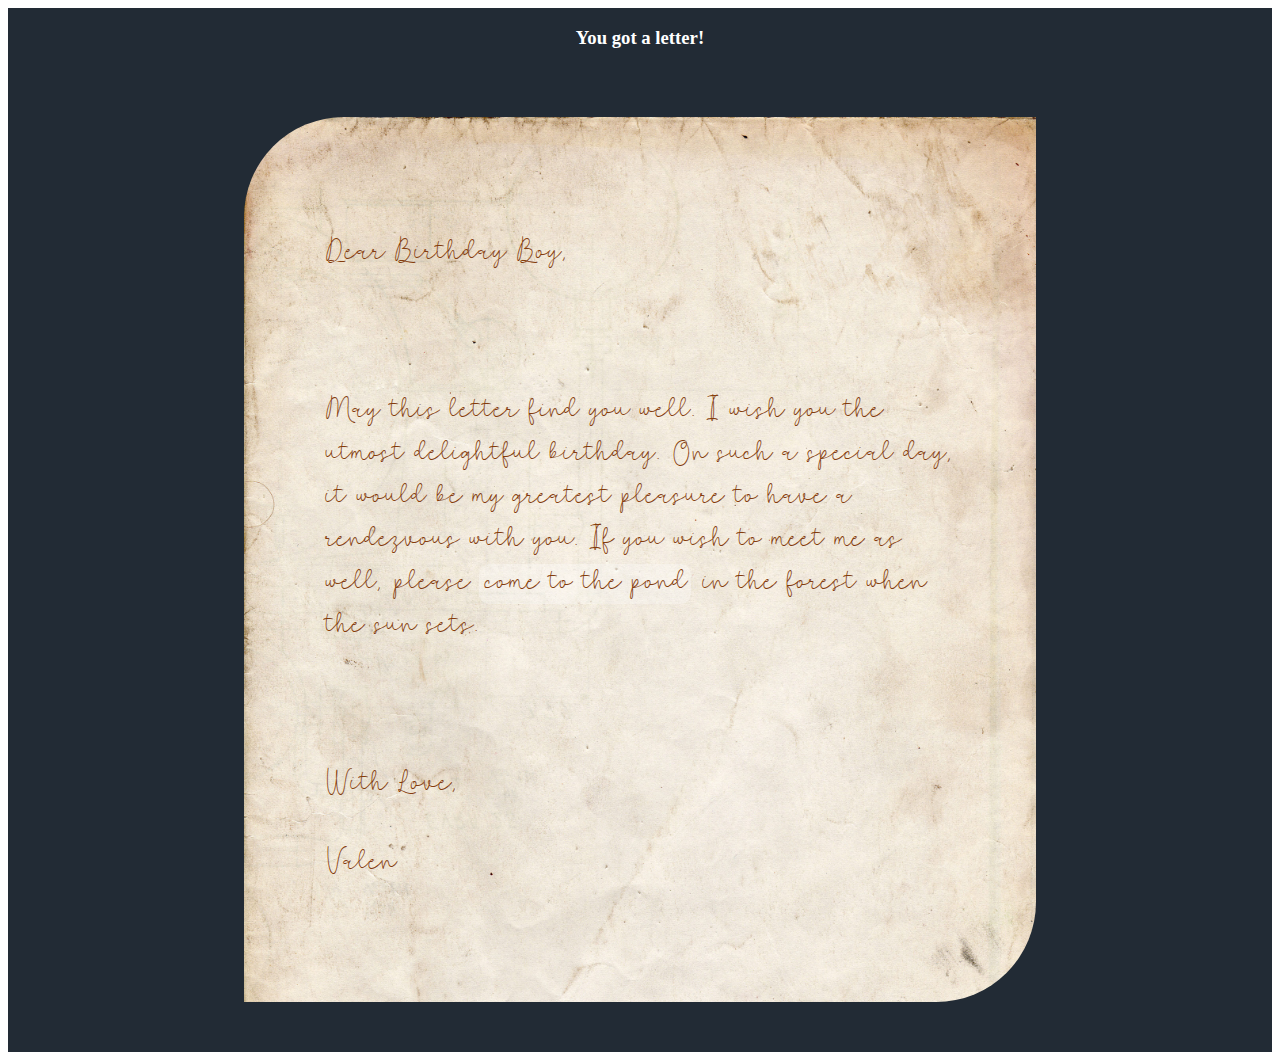
<file: index.html>
<!DOCTYPE html>
<html lang="en">
<head>
    <meta charset="UTF-8">
    <meta name="viewport" content="width=device-width, initial-scale=1.0">
    <meta http-equiv="X-UA-Compatible" content="ie=edge">
    <link href="https://cdn.jsdelivr.net/npm/bootstrap@5.3.0-alpha1/dist/css/bootstrap.min.css" rel="stylesheet"
        integrity="sha384-GLhlTQ8iRABdZLl6O3oVMWSktQOp6b7In1Zl3/Jr59b6EGGoI1aFkw7cmDA6j6gD" crossorigin="anonymous">
    <link rel="stylesheet" href="https://cdn.jsdelivr.net/npm/bootstrap-icons@1.5.0/font/bootstrap-icons.css" />
    <link rel="stylesheet" href="style.css" type="text/css">
    <script src="https://cdn.jsdelivr.net/npm/@popperjs/core@2.11.6/dist/umd/popper.min.js"
        integrity="sha384-oBqDVmMz9ATKxIep9tiCxS/Z9fNfEXiDAYTujMAeBAsjFuCZSmKbSSUnQlmh/jp3" crossorigin="anonymous">
    </script>
    <script src="https://cdn.jsdelivr.net/npm/bootstrap@5.3.0-alpha1/dist/js/bootstrap.min.js"
        integrity="sha384-mQ93GR66B00ZXjt0YO5KlohRA5SY2XofN4zfuZxLkoj1gXtW8ANNCe9d5Y3eG5eD" crossorigin="anonymous">
    </script>
    <title>Letter</title>
</head>
<body>
    <div class="container-fluid for-center" style="background-color:#222B35; color:white;">
        <h3 class="mt-5">You got a letter!</h3>
        <div class="letter">
            <p>Dear Birthday Boy,</p><br>
            <p>May this letter find you well. I wish you the utmost delightful birthday. On such a special day, it would be my greatest pleasure to have a rendezvous with you. If you wish to meet me as well, please <a href="pond.html">come to the pond</a> in the forest when the sun sets.</p>
            <br>
            <p>With Love,</p>
            <p>Valen</p>
        </div>
    </div>
</body>
</html>
</file>
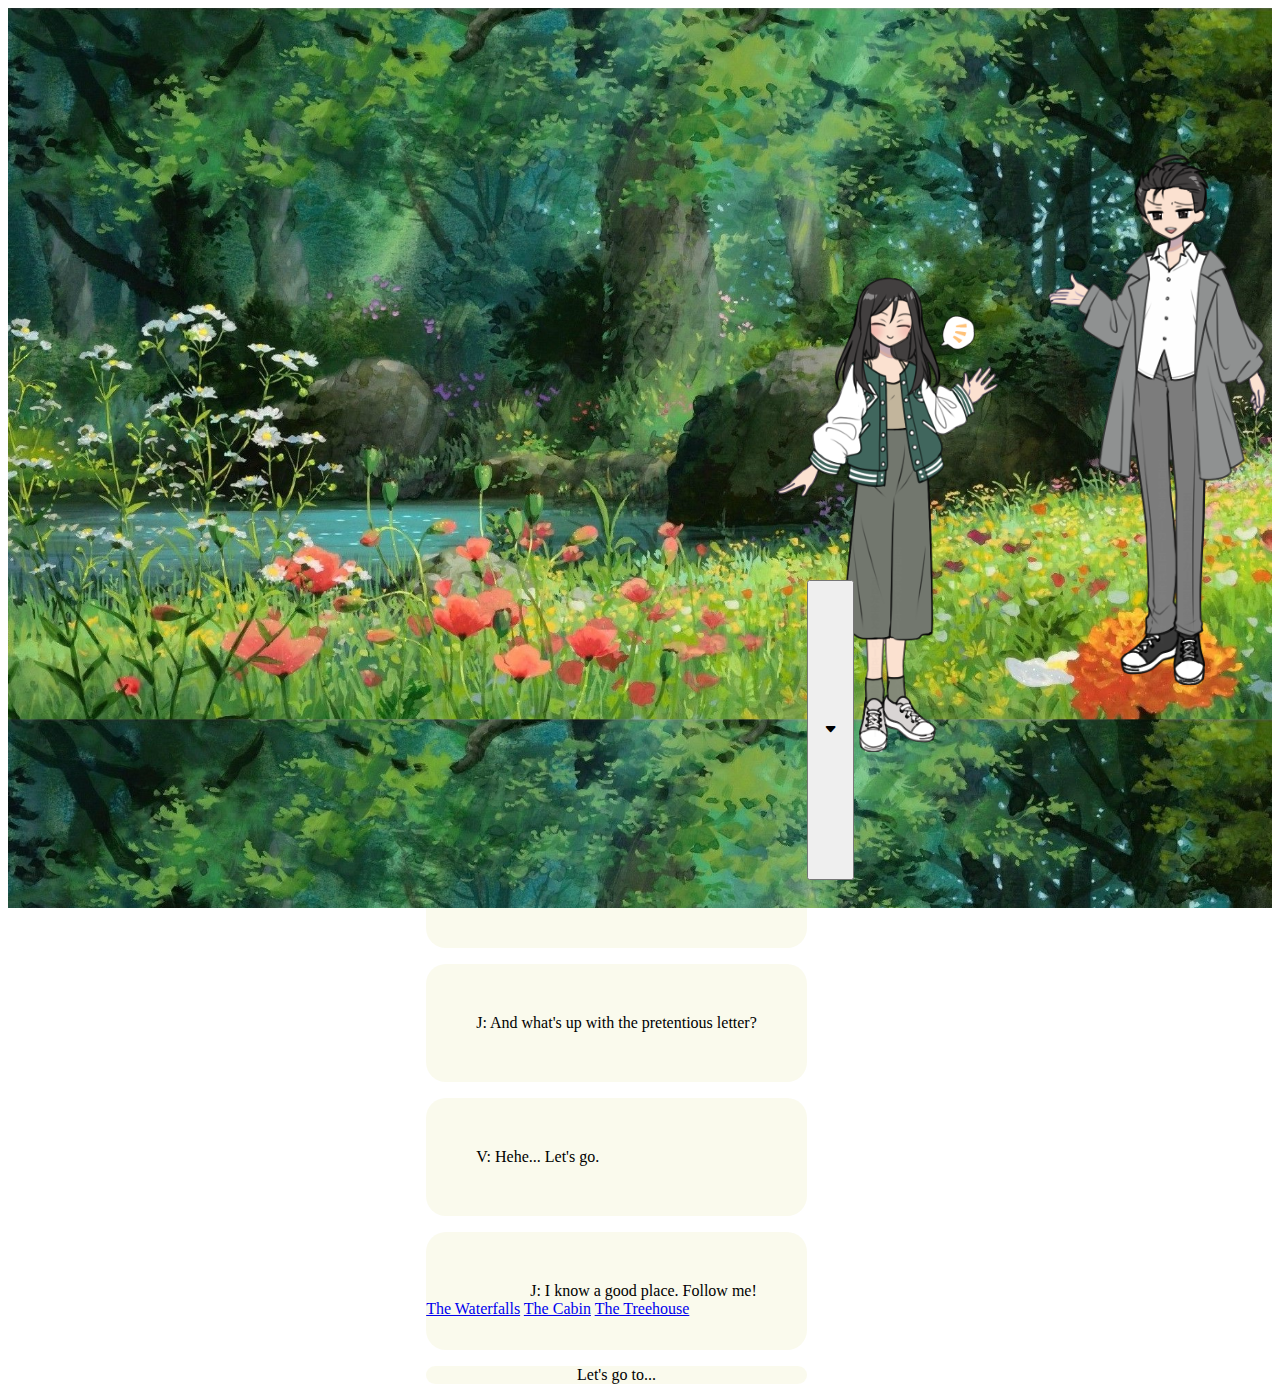
<file: pond.html>
<!DOCTYPE html>
<html lang="en">
<head>
    <meta charset="UTF-8">
    <meta name="viewport" content="width=device-width, initial-scale=1.0">
    <meta http-equiv="X-UA-Compatible" content="ie=edge">
    <link href="https://cdn.jsdelivr.net/npm/bootstrap@5.3.0-alpha1/dist/css/bootstrap.min.css" rel="stylesheet"
        integrity="sha384-GLhlTQ8iRABdZLl6O3oVMWSktQOp6b7In1Zl3/Jr59b6EGGoI1aFkw7cmDA6j6gD" crossorigin="anonymous">
    <link rel="stylesheet" href="https://cdn.jsdelivr.net/npm/bootstrap-icons@1.5.0/font/bootstrap-icons.css" />
    <link rel="stylesheet" href="style.css" type="text/css">
    <script src="https://cdn.jsdelivr.net/npm/@popperjs/core@2.11.6/dist/umd/popper.min.js"
        integrity="sha384-oBqDVmMz9ATKxIep9tiCxS/Z9fNfEXiDAYTujMAeBAsjFuCZSmKbSSUnQlmh/jp3" crossorigin="anonymous">
    </script>
    <script src="https://cdn.jsdelivr.net/npm/bootstrap@5.3.0-alpha1/dist/js/bootstrap.min.js"
        integrity="sha384-mQ93GR66B00ZXjt0YO5KlohRA5SY2XofN4zfuZxLkoj1gXtW8ANNCe9d5Y3eG5eD" crossorigin="anonymous">
    </script>
    <title>The pond</title>
</head>
<body>
    <div class="container-fluid pond for-center">
        <img src="assets/v-hi.png" class="flip" style="position:absolute; width:500px; left:50%; top:28%">
        <img src="assets/j-confused.png" style="position:absolute; width:550px; left:70%; top:15%">
        <div class="carousel carousel-fade dialogue-container dialogue" id="dialogue" data-bs-ride="carousel">
            <div class="carousel-inner">
                <div class="carousel-item dpond active" data-bs-interval="3000">
                    <p>V: Happy birthday...</p>
                </div>
                <div class="carousel-item dpond" data-bs-interval="3500">
                    <p style="text-align:right">J: It's not my birthday anymore, silly!</p>
                </div>
                <div class="carousel-item dpond" data-bs-interval="3500">
                    <p style="text-align:right">J: And what's up with the pretentious letter?</p>
                </div>
                <div class="carousel-item dpond" data-bs-interval="3000">
                    <p>V: Hehe... Let's go.</p>
                </div>
                <div class="carousel-item dpond" data-bs-interval="3500">
                    <p style="text-align:right">J: I know a good place. Follow me!</p>
                </div>
                <div class="carousel-item d-flex flex-column align-items-center" data-bs-interval="100000">
                    <p style="text-align:center; padding:0px">Let's go to...</p>
                    <div class="destinations">
                        <a href="waterfalls.html" class="btn btn-light">The Waterfalls</a>
                        <a href="cabin.html" class="btn btn-light">The Cabin</a>
                        <a href="treehouse.html" class="btn btn-light">The Treehouse</a>
                    </div>
                </div>
            </div>
            <button class="carousel-control-next align-items-end justify-content-end" title="Repeat/next" type="button" data-bs-target="#dialogue" data-bs-slide="next" style="padding:15px">
                <i class="bi bi-caret-down-fill" style="color:black"></i>
            </button>
        </div>
    </div>
</body>
</html>
</file>
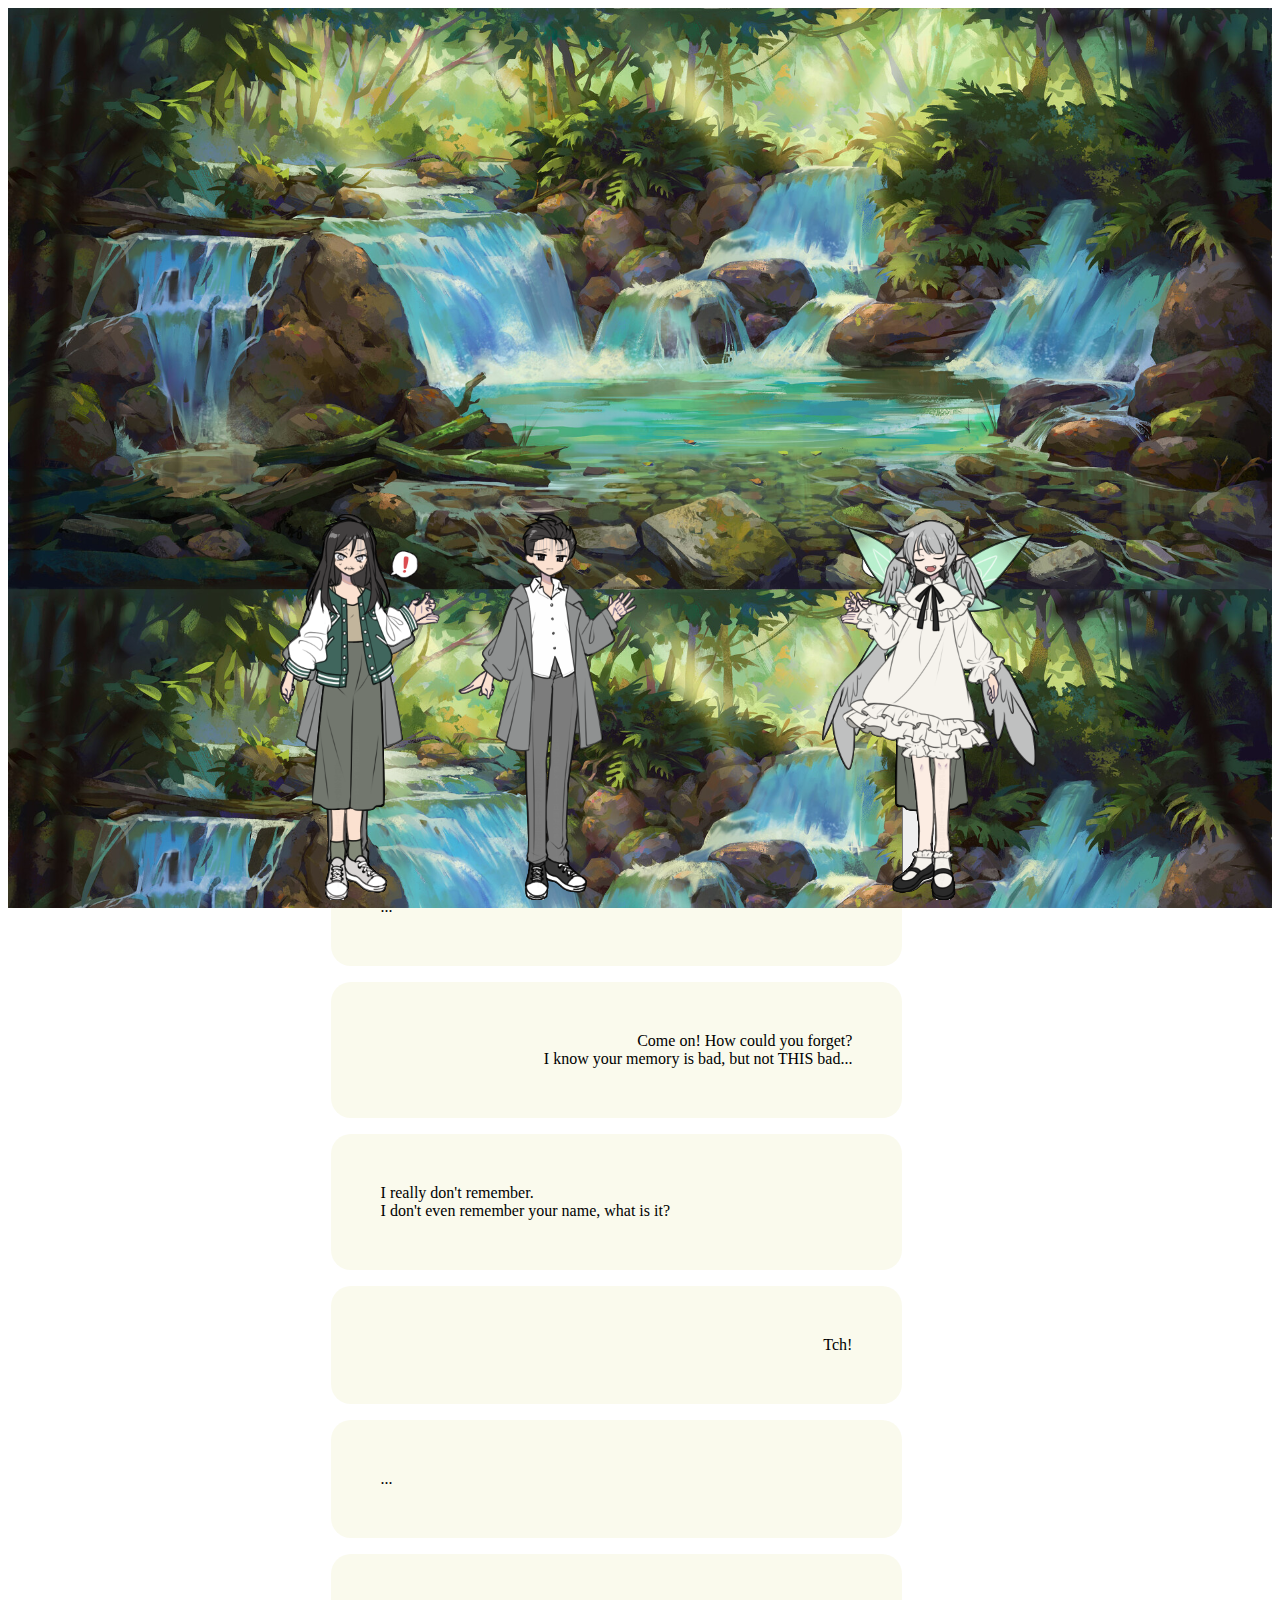
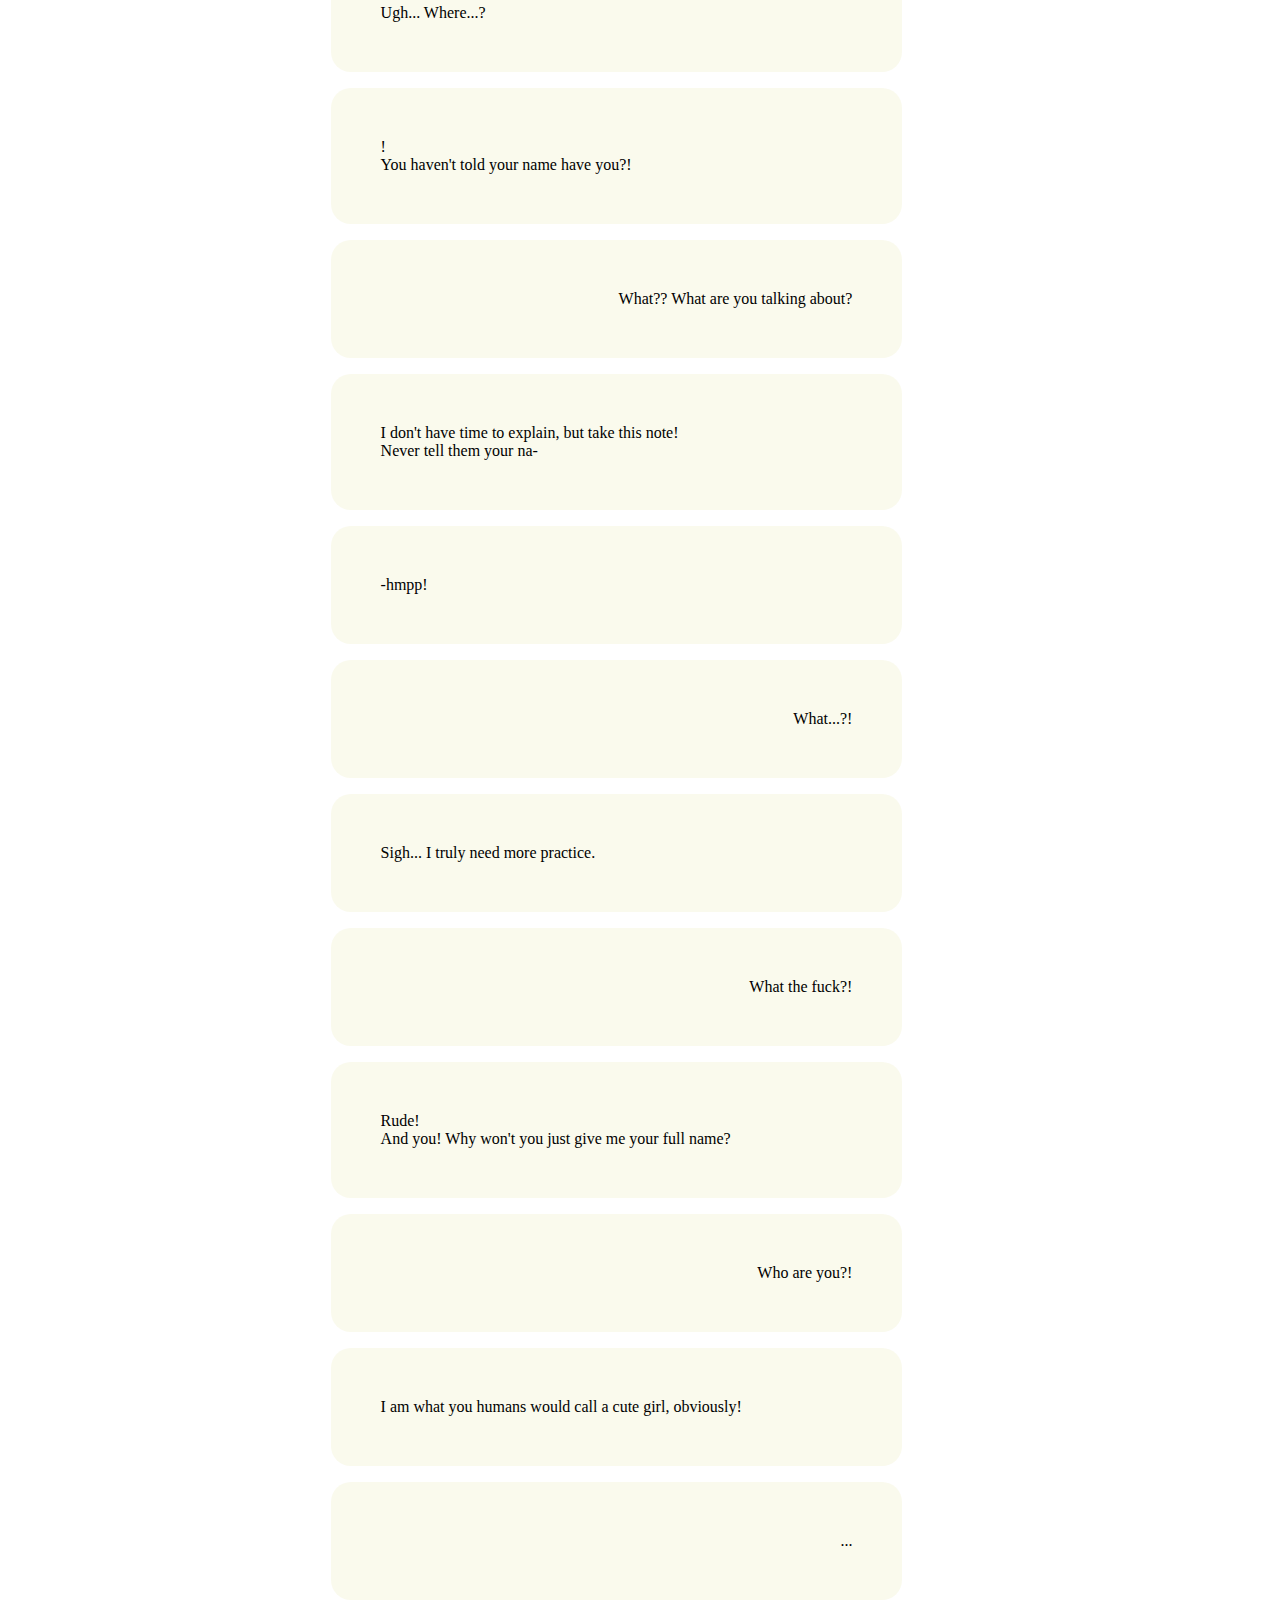
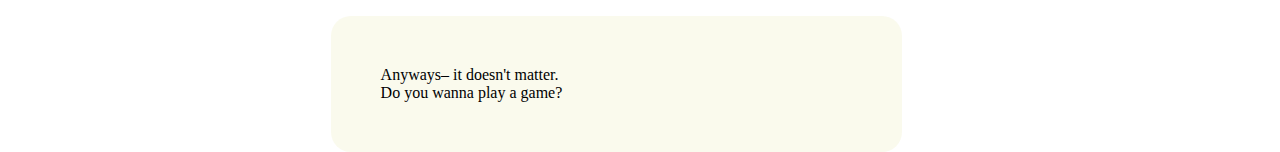
<file: waterfalls.html>
<!DOCTYPE html>
<html lang="en">
<head>
    <meta charset="UTF-8">
    <meta name="viewport" content="width=device-width, initial-scale=1.0">
    <meta http-equiv="X-UA-Compatible" content="ie=edge">
    <link href="https://cdn.jsdelivr.net/npm/bootstrap@5.3.0-alpha1/dist/css/bootstrap.min.css" rel="stylesheet"
        integrity="sha384-GLhlTQ8iRABdZLl6O3oVMWSktQOp6b7In1Zl3/Jr59b6EGGoI1aFkw7cmDA6j6gD" crossorigin="anonymous">
    <link rel="stylesheet" href="https://cdn.jsdelivr.net/npm/bootstrap-icons@1.5.0/font/bootstrap-icons.css" />
    <link rel="stylesheet" href="style.css" type="text/css">
    <script src="https://cdn.jsdelivr.net/npm/@popperjs/core@2.11.6/dist/umd/popper.min.js"
        integrity="sha384-oBqDVmMz9ATKxIep9tiCxS/Z9fNfEXiDAYTujMAeBAsjFuCZSmKbSSUnQlmh/jp3" crossorigin="anonymous">
    </script>
    <script src="https://cdn.jsdelivr.net/npm/bootstrap@5.3.0-alpha1/dist/js/bootstrap.min.js"
        integrity="sha384-mQ93GR66B00ZXjt0YO5KlohRA5SY2XofN4zfuZxLkoj1gXtW8ANNCe9d5Y3eG5eD" crossorigin="anonymous">
    </script>
    <title>The Waterfalls</title>
</head>
<body>
    <div class="container-fluid waterfalls for-center">
        <div class="carousel carousel-fade dialogue-container dialogue" id="dialogue" data-bs-ride="carousel">
            <div class="carousel-inner">
                <div class="carousel-item active" data-bs-interval="3500">
                    <img src="assets/j-relaxed.png" class="flip lprofile">
                    <p style="text-align:right">Ah... The memories.<br>Remember when we would go here and try to catch the fish bare-handed?</p>
                </div>
                <div class="carousel-item" data-bs-interval="2000">
                    <img src="assets/v-silent.png" class="rprofile">
                    <p>...</p>
                </div>
                <div class="carousel-item" data-bs-interval="3500">
                    <img src="assets/j-annoyed.png" class="flip lprofile">
                    <p style="text-align:right">Come on! How could you forget?<br>I know your memory is bad, but not THIS bad...</p>
                </div>
                <div class="carousel-item" data-bs-interval="3500">
                    <img src="assets/v-teasing.png" class="rprofile">
                    <p>I really don't remember.<br>I don't even remember your name, what is it?</p>
                </div>
                <div class="carousel-item" data-bs-interval="2000">
                    <img src="assets/j-annoyed.png" class="flip lprofile">
                    <p style="text-align:right">Tch!</p>
                </div>
                <div class="carousel-item" data-bs-interval="1500">
                    <img src="assets/v-dizzy.png" class="rprofile">
                    <p>...</p>
                </div>
                <div class="carousel-item" data-bs-interval="2000">
                    <img src="assets/v-dizzy.png" class="rprofile">
                    <p>Ugh... Where...?</p>
                </div>
                <div class="carousel-item" data-bs-interval="3000">
                    <img src="assets/v-shocked.png" class="rprofile">
                    <p>!<br>You haven't told your name have you?!</p>
                </div>
                <div class="carousel-item" data-bs-interval="2000">
                    <img src="assets/j-confused.png" class="flip lprofile">
                    <p style="text-align:right">What?? What are you talking about?</p>
                </div>
                <div class="carousel-item" data-bs-interval="3000">
                    <img src="assets/v-explain.png" class="rprofile">
                    <p>I don't have time to explain, but take this note!<br>Never tell them your na-</p>
                </div>
                <div class="carousel-item" data-bs-interval="2000">
                    <img src="assets/v-muted.png" class="rprofile">
                    <p>-hmpp!</p>
                </div>
                <div class="carousel-item" data-bs-interval="2000">
                    <img src="assets/j-confused.png" class="flip lprofile">
                    <p style="text-align:right">What...?!</p>
                </div>
                <div class="carousel-item" data-bs-interval="3000">
                    <img src="assets/f-sigh.png" class="rprofile">
                    <p>Sigh... I truly need more practice.</p>
                </div>
                <div class="carousel-item" data-bs-interval="3000">
                    <img src="assets/v-muted.png" class="flip lprofile">
                    <img src="assets/j-shocked.png" class="flip lprofile" style="left:50px">
                    <p style="text-align:right">What the fuck?!</p>
                </div>
                <div class="carousel-item" data-bs-interval="3000">
                    <img src="assets/f-annoyed.png" class="rprofile">
                    <p>Rude!<br>And you! Why won't you just give me your full name?</p>
                </div>
                <div class="carousel-item" data-bs-interval="3000">
                    <img src="assets/v-muted.png" class="flip lprofile">
                    <img src="assets/j-shocked.png" class="flip lprofile" style="left:50px">
                    <p style="text-align:right">Who are you?!</p>
                </div>
                <div class="carousel-item" data-bs-interval="3000">
                    <img src="assets/f-smug.png" class="rprofile">
                    <p>I am what you humans would call a cute girl, obviously!</p>
                </div>
                <div class="carousel-item" data-bs-interval="3000">
                    <img src="assets/v-muted.png" class="flip lprofile">
                    <img src="assets/j-hesitant.png" class="flip lprofile" style="left:50px">
                    <p style="text-align:right">...</p>
                </div>
                <div class="carousel-item" data-bs-interval="3000">
                    <img src="assets/f-smug.png" class="rprofile">
                    <p>Anyways– it doesn't matter.<br>Do you wanna play a game?</p>
                </div>
            </div>
            <button class="carousel-control-next align-items-end justify-content-end" title="Repeat/next" type="button" data-bs-target="#dialogue" data-bs-slide="next" style="padding:15px">
                <i class="bi bi-caret-down-fill" style="color:black"></i>
            </button>
        </div>
    </div>
</body>
</html>
</file>
<file: style.css>
@font-face {
    font-family: Queasily;
    src: url(/assets/QueasilyRegular-YzeDj.ttf);
}

.letter {
    width:50%;
    padding:80px 80px;
    border-radius: 100px 0px 100px 0px;
    background-image: url('/assets/paper-texture.jpg');
    background-size: cover;
    font-family: Queasily;
    font-size: 36px;
    margin:50px 0px;
    color:#843C0C;
}

.letter a {
    color:#843C0C;
    text-decoration: none;
    background-color: rgba(255,255,255,0.3);
    border-radius: 10px;
    padding:5px;
    transition:1s;
}

.letter a:hover {
    text-shadow: 0 0 10px;
    transition:1s;
}

.for-center {
    display: flex;
    flex-direction: column;
    align-items: center;
    justify-content: center;
}

*::-webkit-scrollbar {
    display: none;
}

.pond {
    background-image: url('/assets/pond.jpg');
    background-size:100%;
    height:100vh;
}

.flip {
    transform:scaleX(-1);
}

.dialogue-container {
    position: absolute;
    bottom:20px;
    height:120px;
    width:100%;
    display:flex;
    justify-content: center;
}

.carousel-inner {
    overflow:visible;
}

.carousel-item img {
    width:400px;
    bottom:0px;
}

.dialogue {
    padding:20px;
    width:50%;
    height:300px;
    bottom:0px;
}

.dialogue p {
    padding: 50px;
    background-color: rgba(245, 245, 219, 0.5);
    border-radius: 20px;
    position: relative;
    bottom:-100px;
    z-index: -1;
}

.waterfalls {
    background-image: url('assets/waterfalls.jpg');
    background-size:100%;
    height:100vh;
}

.lprofile {
    width:250px;
    position:absolute;
     left:-150px;
}

.rprofile {
    width:250px;
    position:absolute;
    right:-150px;
}
</file>
